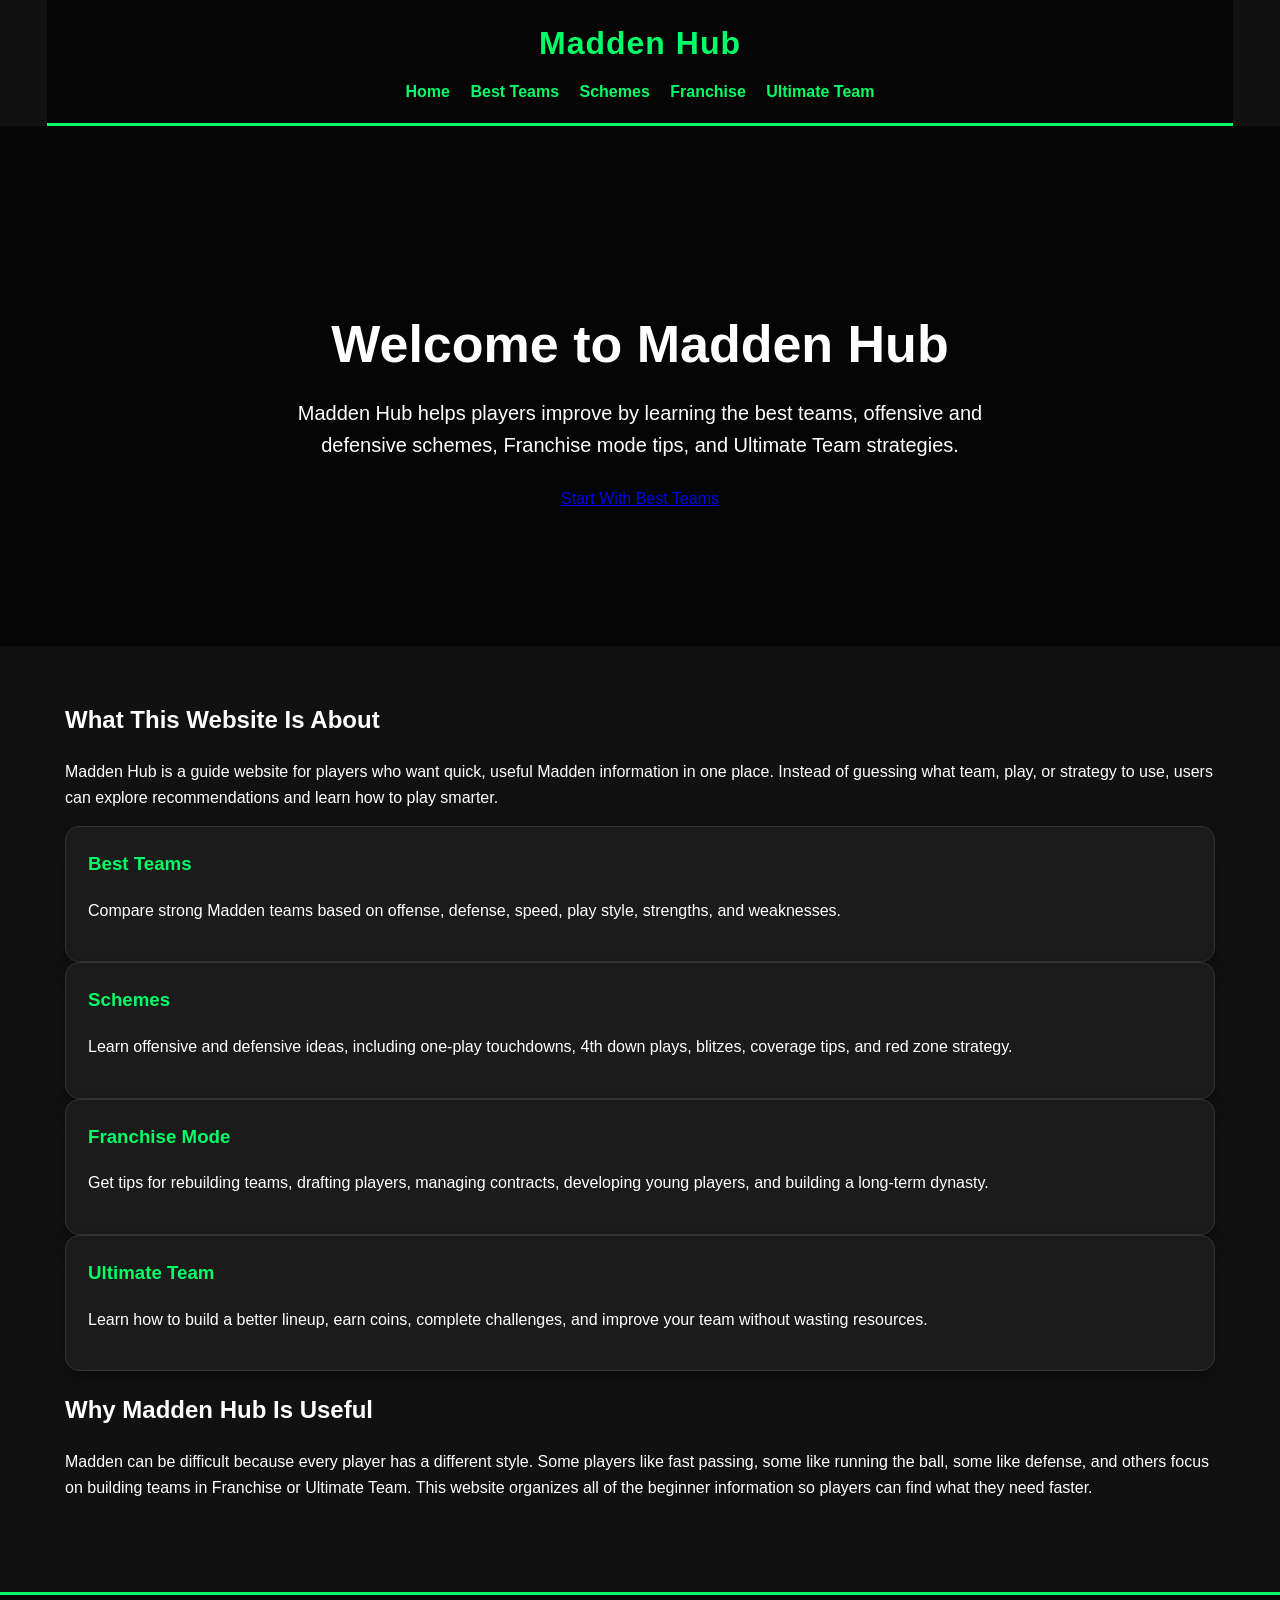
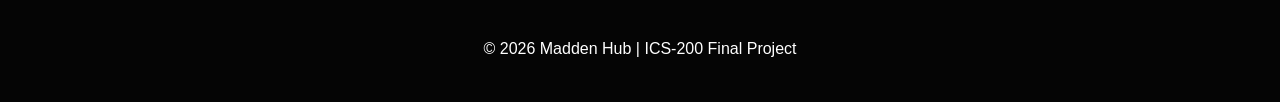
<file: index.html>
<!DOCTYPE html>
<html lang="en">
<head>
  <meta charset="UTF-8" />
  <meta name="viewport" content="width=device-width, initial-scale=1.0" />
  <title>Madden Hub | Home</title>
  <link rel="stylesheet" href="style.css" />
</head>
<body>

  <header class="navbar">
    <h1>Madden Hub</h1>
    <nav>
      <a href="index.html">Home</a>
      <a href="teams.html">Best Teams</a>
      <a href="schemes.html">Schemes</a>
      <a href="franchise.html">Franchise</a>
      <a href="ultimate.html">Ultimate Team</a>
    </nav>
  </header>

  <section class="hero">
    <div class="hero-text">
      <h2>Welcome to Madden Hub</h2>
      <p>
        Madden Hub helps players improve by learning the best teams, offensive and defensive schemes,
        Franchise mode tips, and Ultimate Team strategies.
      </p>
      <a href="teams.html" class="hero-btn">Start With Best Teams</a>
    </div>
  </section>

  <main class="container">

    <section class="intro">
      <h2>What This Website Is About</h2>
      <p>
        Madden Hub is a guide website for players who want quick, useful Madden information in one place.
        Instead of guessing what team, play, or strategy to use, users can explore recommendations and
        learn how to play smarter.
      </p>
    </section>

    <section class="cards">
      <div class="card">
        <h3>Best Teams</h3>
        <p>
          Compare strong Madden teams based on offense, defense, speed, play style, strengths, and weaknesses.
        </p>
      </div>

      <div class="card">
        <h3>Schemes</h3>
        <p>
          Learn offensive and defensive ideas, including one-play touchdowns, 4th down plays, blitzes,
          coverage tips, and red zone strategy.
        </p>
      </div>

      <div class="card">
        <h3>Franchise Mode</h3>
        <p>
          Get tips for rebuilding teams, drafting players, managing contracts, developing young players,
          and building a long-term dynasty.
        </p>
      </div>

      <div class="card">
        <h3>Ultimate Team</h3>
        <p>
          Learn how to build a better lineup, earn coins, complete challenges, and improve your team without
          wasting resources.
        </p>
      </div>
    </section>

    <section class="why">
      <h2>Why Madden Hub Is Useful</h2>
      <p>
        Madden can be difficult because every player has a different style. Some players like fast passing,
        some like running the ball, some like defense, and others focus on building teams in Franchise or
        Ultimate Team. This website organizes all of the beginner information so players can find what they need faster.
      </p>
    </section>

  </main>

  <footer>
    <p>&copy; 2026 Madden Hub | ICS-200 Final Project</p>
  </footer>

</body>
</html>
</file>
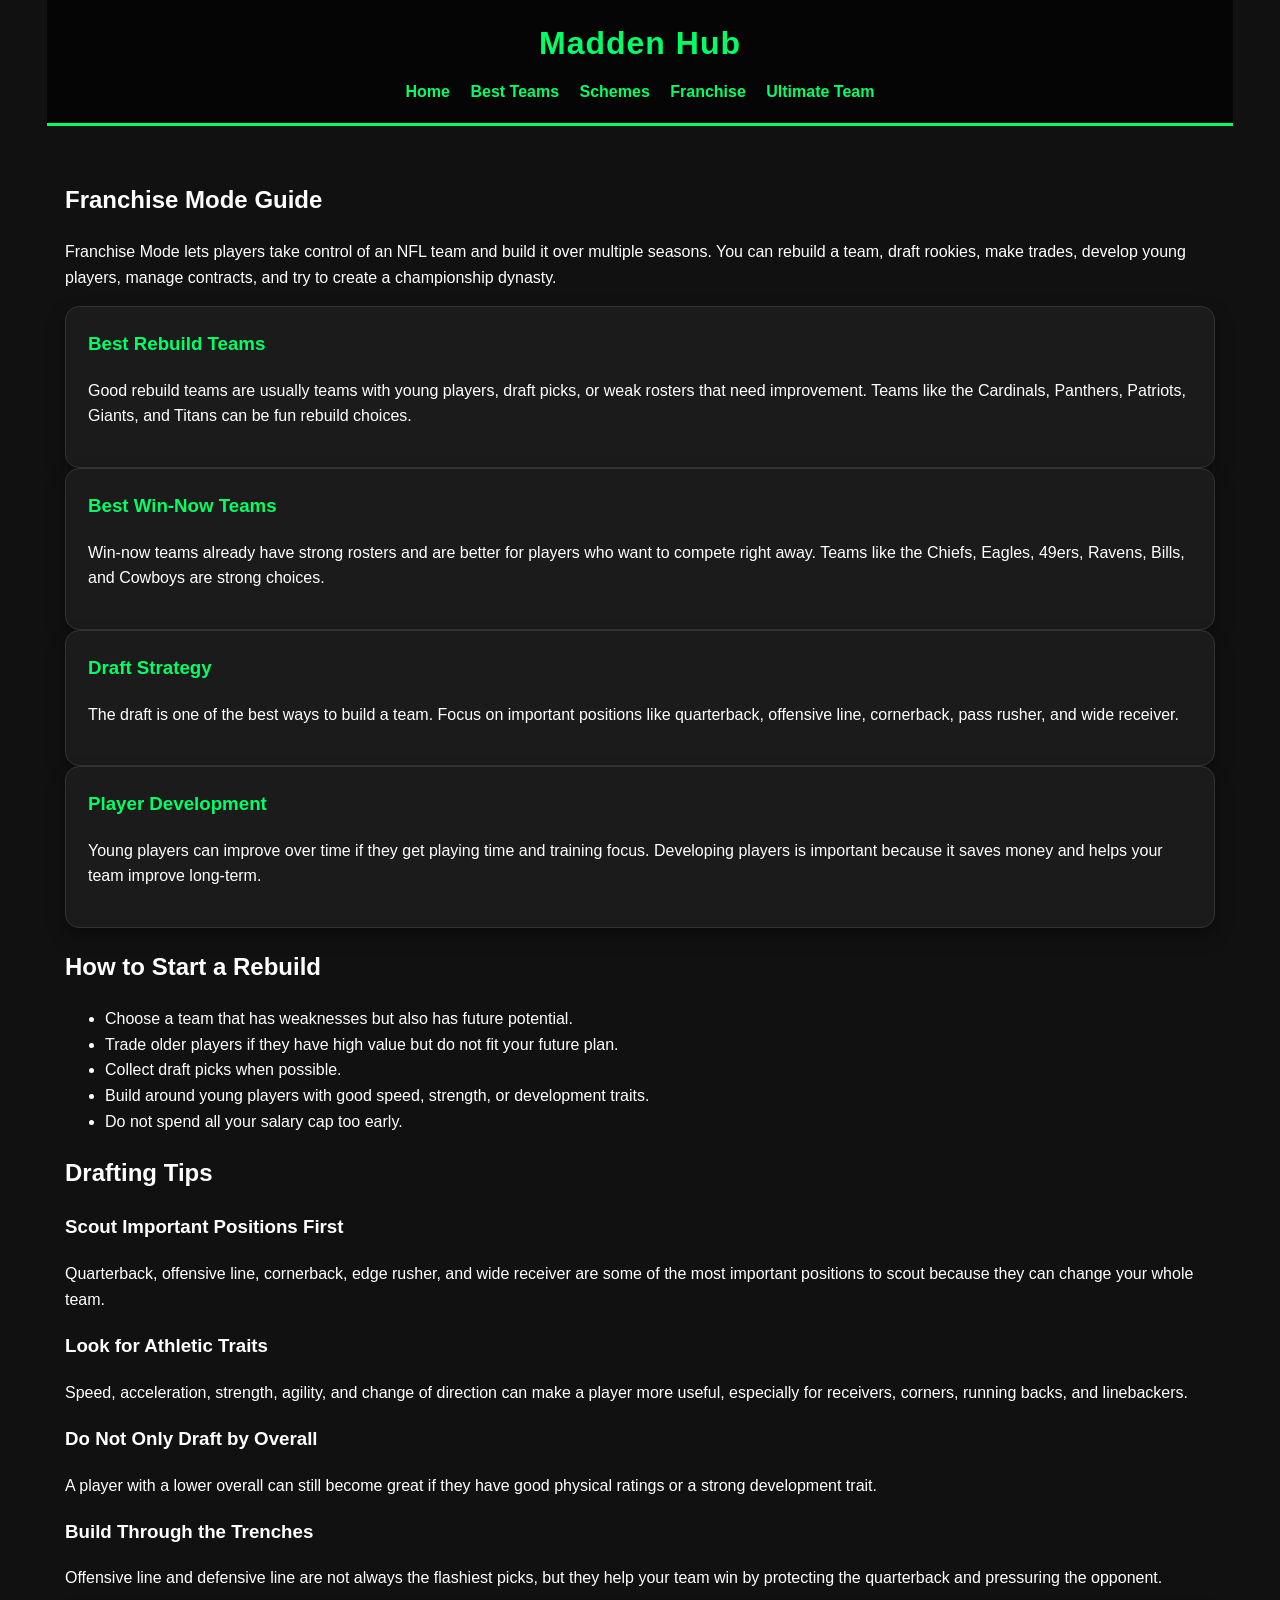
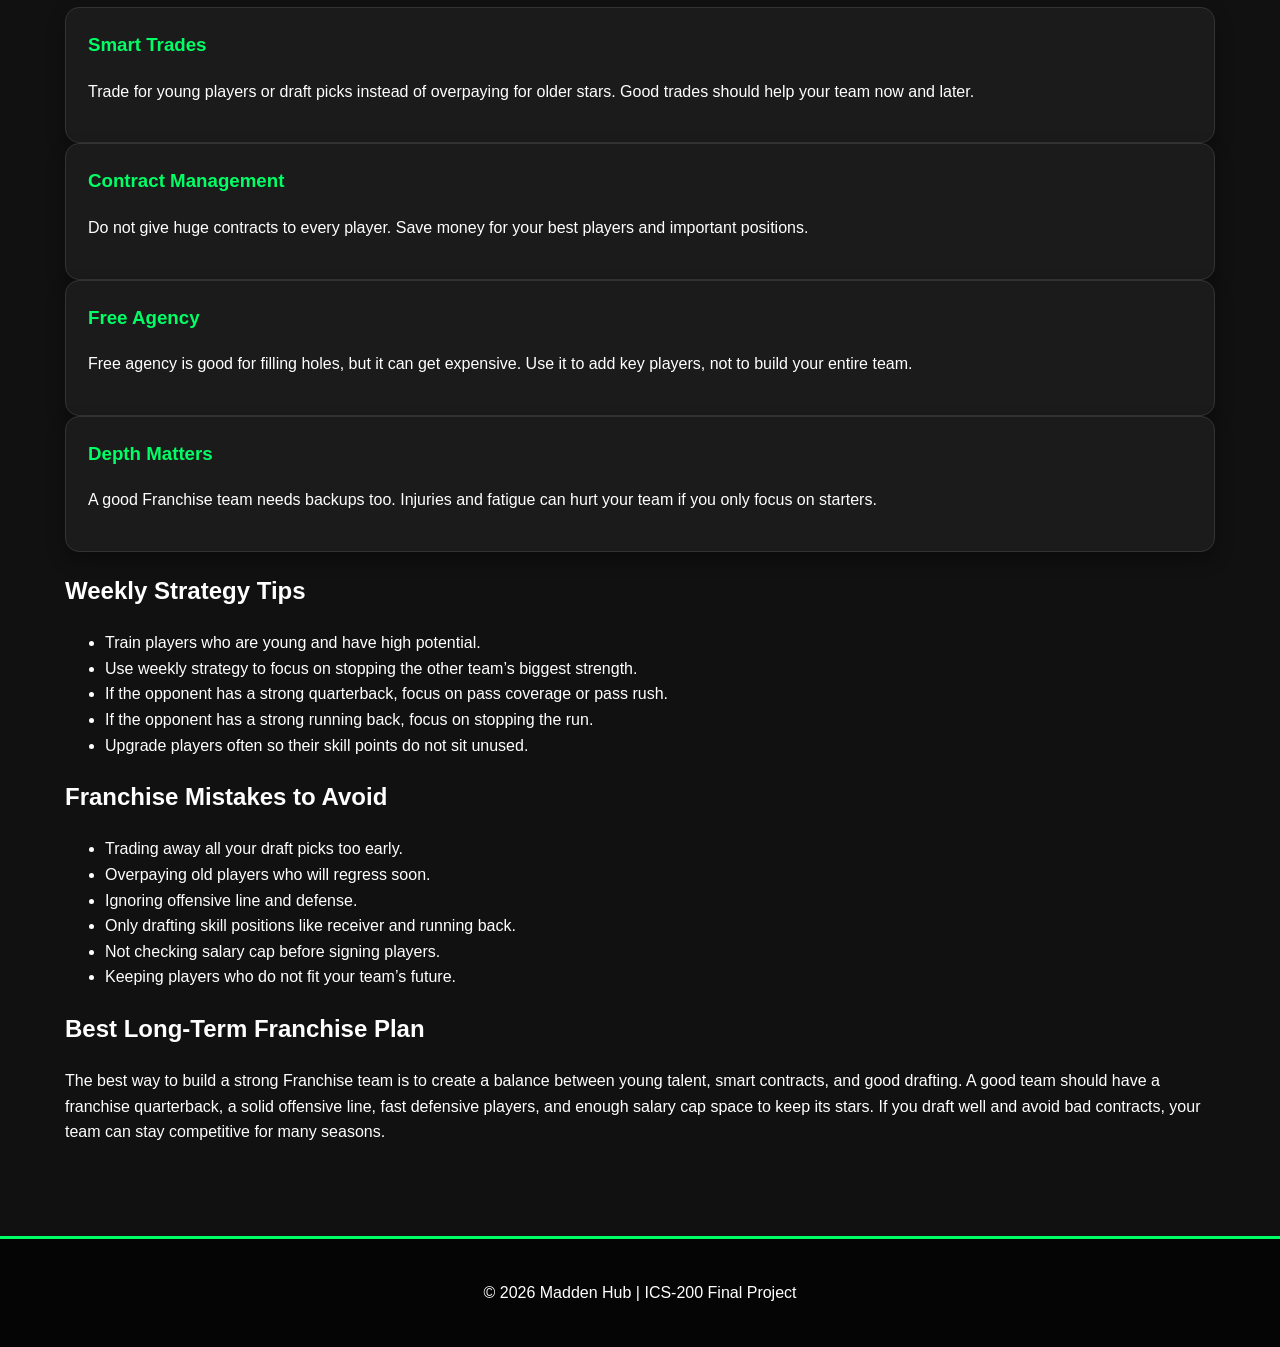
<file: franchise.html>
<!DOCTYPE html>
<html lang="en">
<head>
  <meta charset="UTF-8" />
  <meta name="viewport" content="width=device-width, initial-scale=1.0" />
  <title>Madden Hub | Franchise</title>
  <link rel="stylesheet" href="style.css" />
</head>
<body>

  <header class="navbar">
    <h1>Madden Hub</h1>
    <nav>
      <a href="index.html">Home</a>
      <a href="teams.html">Best Teams</a>
      <a href="schemes.html">Schemes</a>
      <a href="franchise.html">Franchise</a>
      <a href="ultimate.html">Ultimate Team</a>
    </nav>
  </header>

  <main class="container">

    <section class="intro">
      <h2>Franchise Mode Guide</h2>
      <p>
        Franchise Mode lets players take control of an NFL team and build it over multiple seasons.
        You can rebuild a team, draft rookies, make trades, develop young players, manage contracts,
        and try to create a championship dynasty.
      </p>
    </section>

    <section class="cards">
      <div class="card">
        <h3>Best Rebuild Teams</h3>
        <p>
          Good rebuild teams are usually teams with young players, draft picks, or weak rosters that need improvement.
          Teams like the Cardinals, Panthers, Patriots, Giants, and Titans can be fun rebuild choices.
        </p>
      </div>

      <div class="card">
        <h3>Best Win-Now Teams</h3>
        <p>
          Win-now teams already have strong rosters and are better for players who want to compete right away.
          Teams like the Chiefs, Eagles, 49ers, Ravens, Bills, and Cowboys are strong choices.
        </p>
      </div>

      <div class="card">
        <h3>Draft Strategy</h3>
        <p>
          The draft is one of the best ways to build a team. Focus on important positions like quarterback,
          offensive line, cornerback, pass rusher, and wide receiver.
        </p>
      </div>

      <div class="card">
        <h3>Player Development</h3>
        <p>
          Young players can improve over time if they get playing time and training focus.
          Developing players is important because it saves money and helps your team improve long-term.
        </p>
      </div>
    </section>

    <section class="intro">
      <h2>How to Start a Rebuild</h2>
      <ul>
        <li>Choose a team that has weaknesses but also has future potential.</li>
        <li>Trade older players if they have high value but do not fit your future plan.</li>
        <li>Collect draft picks when possible.</li>
        <li>Build around young players with good speed, strength, or development traits.</li>
        <li>Do not spend all your salary cap too early.</li>
      </ul>
    </section>

    <section class="intro">
      <h2>Drafting Tips</h2>

      <h3>Scout Important Positions First</h3>
      <p>
        Quarterback, offensive line, cornerback, edge rusher, and wide receiver are some of the most important
        positions to scout because they can change your whole team.
      </p>

      <h3>Look for Athletic Traits</h3>
      <p>
        Speed, acceleration, strength, agility, and change of direction can make a player more useful,
        especially for receivers, corners, running backs, and linebackers.
      </p>

      <h3>Do Not Only Draft by Overall</h3>
      <p>
        A player with a lower overall can still become great if they have good physical ratings or a strong
        development trait.
      </p>

      <h3>Build Through the Trenches</h3>
      <p>
        Offensive line and defensive line are not always the flashiest picks, but they help your team win
        by protecting the quarterback and pressuring the opponent.
      </p>
    </section>

    <section class="cards">
      <div class="card">
        <h3>Smart Trades</h3>
        <p>
          Trade for young players or draft picks instead of overpaying for older stars.
          Good trades should help your team now and later.
        </p>
      </div>

      <div class="card">
        <h3>Contract Management</h3>
        <p>
          Do not give huge contracts to every player. Save money for your best players and important positions.
        </p>
      </div>

      <div class="card">
        <h3>Free Agency</h3>
        <p>
          Free agency is good for filling holes, but it can get expensive. Use it to add key players,
          not to build your entire team.
        </p>
      </div>

      <div class="card">
        <h3>Depth Matters</h3>
        <p>
          A good Franchise team needs backups too. Injuries and fatigue can hurt your team if you only focus
          on starters.
        </p>
      </div>
    </section>

    <section class="intro">
      <h2>Weekly Strategy Tips</h2>
      <ul>
        <li>Train players who are young and have high potential.</li>
        <li>Use weekly strategy to focus on stopping the other team’s biggest strength.</li>
        <li>If the opponent has a strong quarterback, focus on pass coverage or pass rush.</li>
        <li>If the opponent has a strong running back, focus on stopping the run.</li>
        <li>Upgrade players often so their skill points do not sit unused.</li>
      </ul>
    </section>

    <section class="intro">
      <h2>Franchise Mistakes to Avoid</h2>
      <ul>
        <li>Trading away all your draft picks too early.</li>
        <li>Overpaying old players who will regress soon.</li>
        <li>Ignoring offensive line and defense.</li>
        <li>Only drafting skill positions like receiver and running back.</li>
        <li>Not checking salary cap before signing players.</li>
        <li>Keeping players who do not fit your team’s future.</li>
      </ul>
    </section>

    <section class="intro">
      <h2>Best Long-Term Franchise Plan</h2>
      <p>
        The best way to build a strong Franchise team is to create a balance between young talent,
        smart contracts, and good drafting. A good team should have a franchise quarterback, a solid
        offensive line, fast defensive players, and enough salary cap space to keep its stars. If you
        draft well and avoid bad contracts, your team can stay competitive for many seasons.
      </p>
    </section>

  </main>

  <footer>
    <p>&copy; 2026 Madden Hub | ICS-200 Final Project</p>
  </footer>

</body>
</html>
</file>
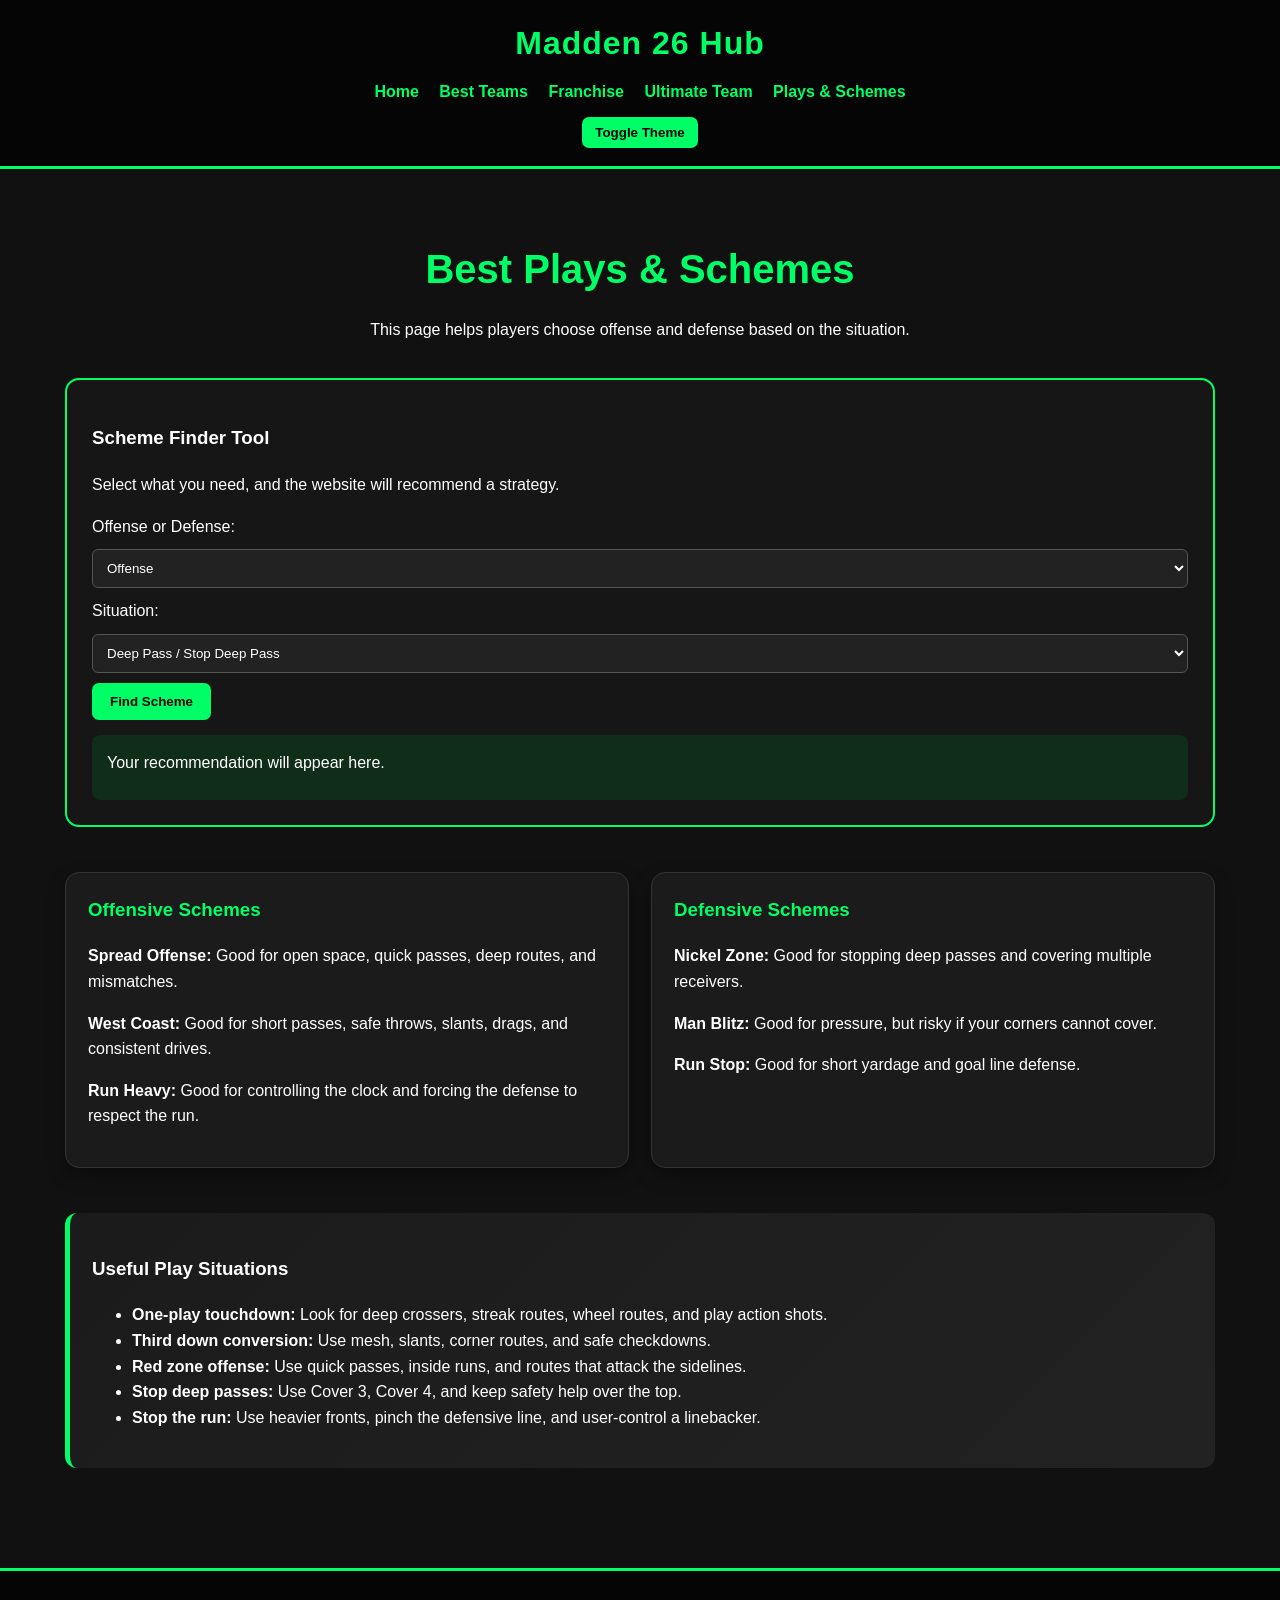
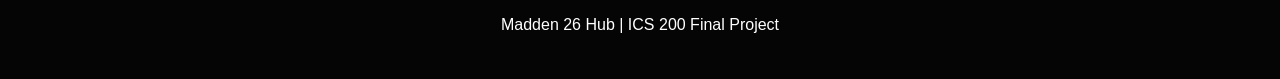
<file: plays.html>
<!DOCTYPE html>
<html lang="en">
<head>
  <meta charset="UTF-8">
  <meta name="viewport" content="width=device-width, initial-scale=1.0">
  <title>Plays & Schemes</title>
  <link rel="stylesheet" href="style.css">
</head>
<body>

<header>
  <div class="navbar">
    <h1>Madden 26 Hub</h1>
    <nav>
      <a href="index.html">Home</a>
      <a href="teams.html">Best Teams</a>
      <a href="franchise.html">Franchise</a>
      <a href="ultimate.html">Ultimate Team</a>
      <a href="plays.html">Plays & Schemes</a>
    </nav>
    <button onclick="toggleDarkMode()" class="small-btn">Toggle Theme</button>
  </div>
</header>

<main>
  <section class="page-title">
    <h2>Best Plays & Schemes</h2>
    <p>This page helps players choose offense and defense based on the situation.</p>
  </section>

  <section class="tool">
    <h3>Scheme Finder Tool</h3>
    <p>Select what you need, and the website will recommend a strategy.</p>

    <label for="side">Offense or Defense:</label>
    <select id="side">
      <option value="offense">Offense</option>
      <option value="defense">Defense</option>
    </select>

    <label for="goal">Situation:</label>
    <select id="goal">
      <option value="deep">Deep Pass / Stop Deep Pass</option>
      <option value="run">Run Game / Stop Run</option>
      <option value="redzone">Red Zone</option>
      <option value="balanced">Balanced</option>
    </select>

    <button onclick="findScheme()">Find Scheme</button>
    <div id="schemeResult" class="result">Your recommendation will appear here.</div>
  </section>

  <section class="grid section">
    <div class="card">
      <h3>Offensive Schemes</h3>
      <p><strong>Spread Offense:</strong> Good for open space, quick passes, deep routes, and mismatches.</p>
      <p><strong>West Coast:</strong> Good for short passes, safe throws, slants, drags, and consistent drives.</p>
      <p><strong>Run Heavy:</strong> Good for controlling the clock and forcing the defense to respect the run.</p>
    </div>

    <div class="card">
      <h3>Defensive Schemes</h3>
      <p><strong>Nickel Zone:</strong> Good for stopping deep passes and covering multiple receivers.</p>
      <p><strong>Man Blitz:</strong> Good for pressure, but risky if your corners cannot cover.</p>
      <p><strong>Run Stop:</strong> Good for short yardage and goal line defense.</p>
    </div>
  </section>

  <section class="section info-box">
    <h3>Useful Play Situations</h3>
    <ul>
      <li><strong>One-play touchdown:</strong> Look for deep crossers, streak routes, wheel routes, and play action shots.</li>
      <li><strong>Third down conversion:</strong> Use mesh, slants, corner routes, and safe checkdowns.</li>
      <li><strong>Red zone offense:</strong> Use quick passes, inside runs, and routes that attack the sidelines.</li>
      <li><strong>Stop deep passes:</strong> Use Cover 3, Cover 4, and keep safety help over the top.</li>
      <li><strong>Stop the run:</strong> Use heavier fronts, pinch the defensive line, and user-control a linebacker.</li>
    </ul>
  </section>
</main>

<footer>
  <p>Madden 26 Hub | ICS 200 Final Project</p>
</footer>

<script src="script.js"></script>
</body>
</html>
</file>
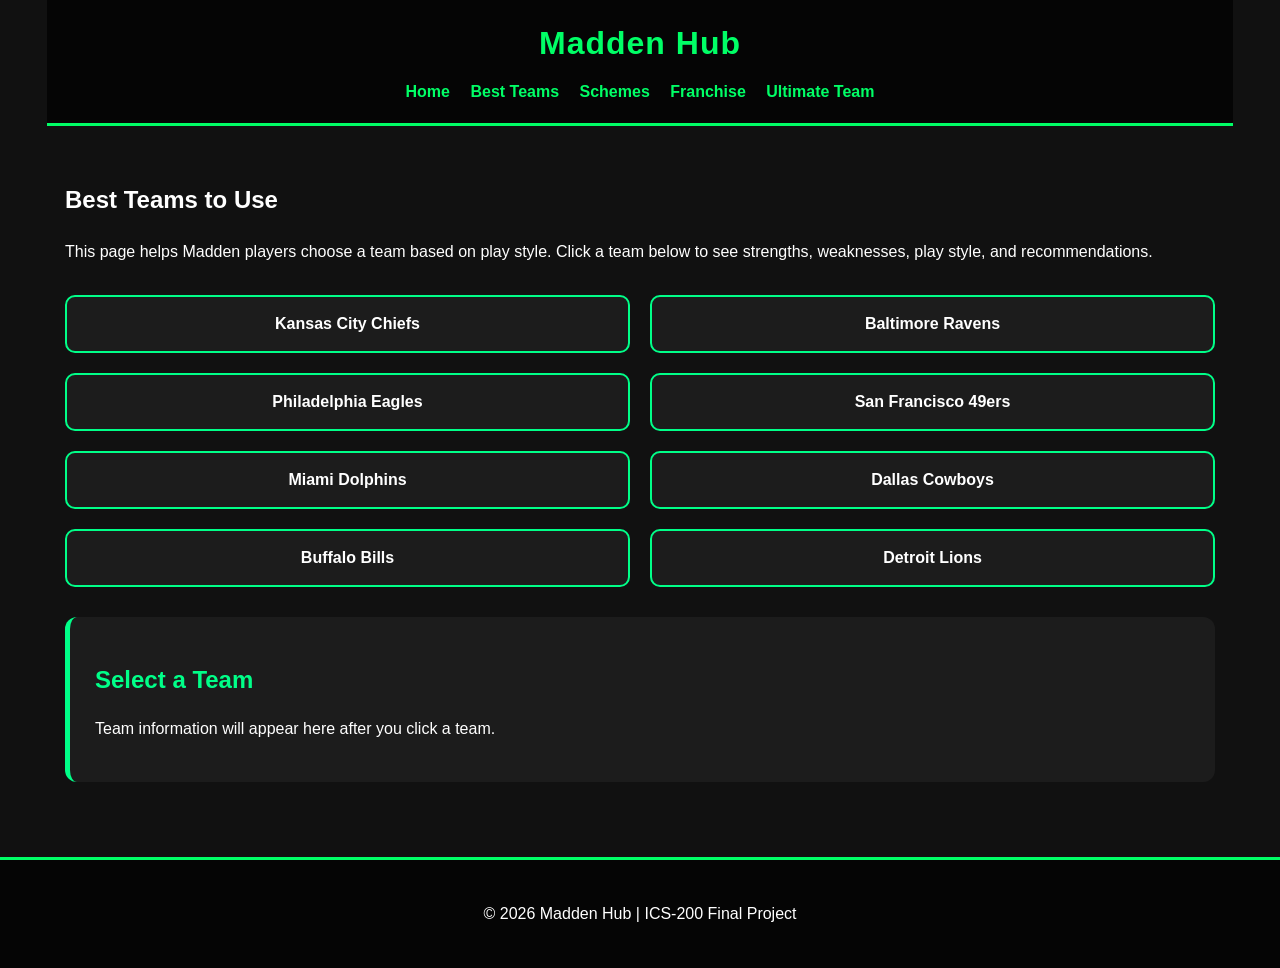
<file: teams.html>
<!DOCTYPE html>
<html lang="en">
<head>
  <meta charset="UTF-8" />
  <meta name="viewport" content="width=device-width, initial-scale=1.0" />
  <title>Madden Hub | Best Teams</title>
  <link rel="stylesheet" href="style.css" />
</head>
<body>

  <header class="navbar">
    <h1>Madden Hub</h1>
    <nav>
      <a href="index.html">Home</a>
      <a href="teams.html">Best Teams</a>
      <a href="schemes.html">Schemes</a>
      <a href="franchise.html">Franchise</a>
      <a href="ultimate.html">Ultimate Team</a>
    </nav>
  </header>

  <main class="container">

    <section class="intro">
      <h2>Best Teams to Use</h2>
      <p>
        This page helps Madden players choose a team based on play style.
        Click a team below to see strengths, weaknesses, play style, and recommendations.
      </p>
    </section>

    <section class="team-grid">
      <button onclick="showTeam('chiefs')">Kansas City Chiefs</button>
      <button onclick="showTeam('ravens')">Baltimore Ravens</button>
      <button onclick="showTeam('eagles')">Philadelphia Eagles</button>
      <button onclick="showTeam('niners')">San Francisco 49ers</button>
      <button onclick="showTeam('dolphins')">Miami Dolphins</button>
      <button onclick="showTeam('cowboys')">Dallas Cowboys</button>
      <button onclick="showTeam('bills')">Buffalo Bills</button>
      <button onclick="showTeam('lions')">Detroit Lions</button>
    </section>

    <section id="team-info" class="team-info">
      <h2>Select a Team</h2>
      <p>Team information will appear here after you click a team.</p>
    </section>

  </main>

  <footer>
    <p>&copy; 2026 Madden Hub | ICS-200 Final Project</p>
  </footer>

  <script src="script.js"></script>
</body>
</html>
</file>
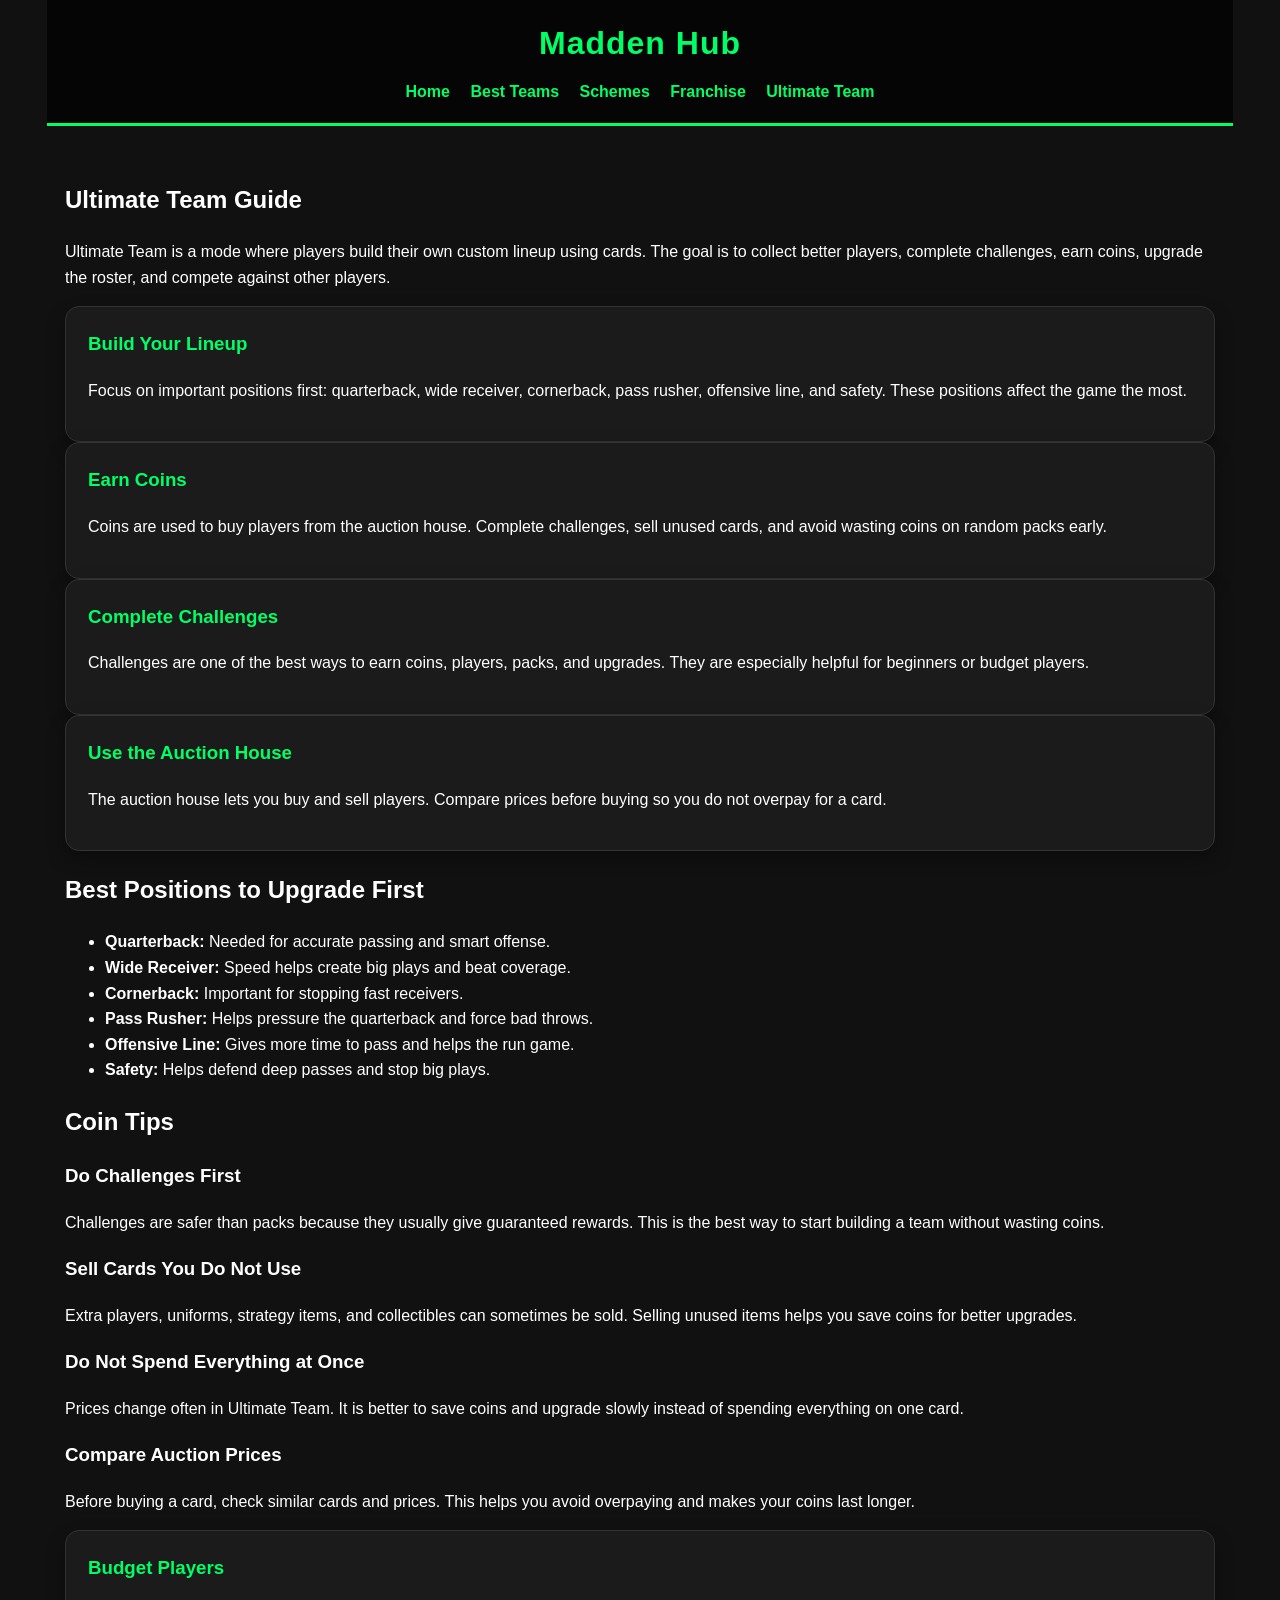
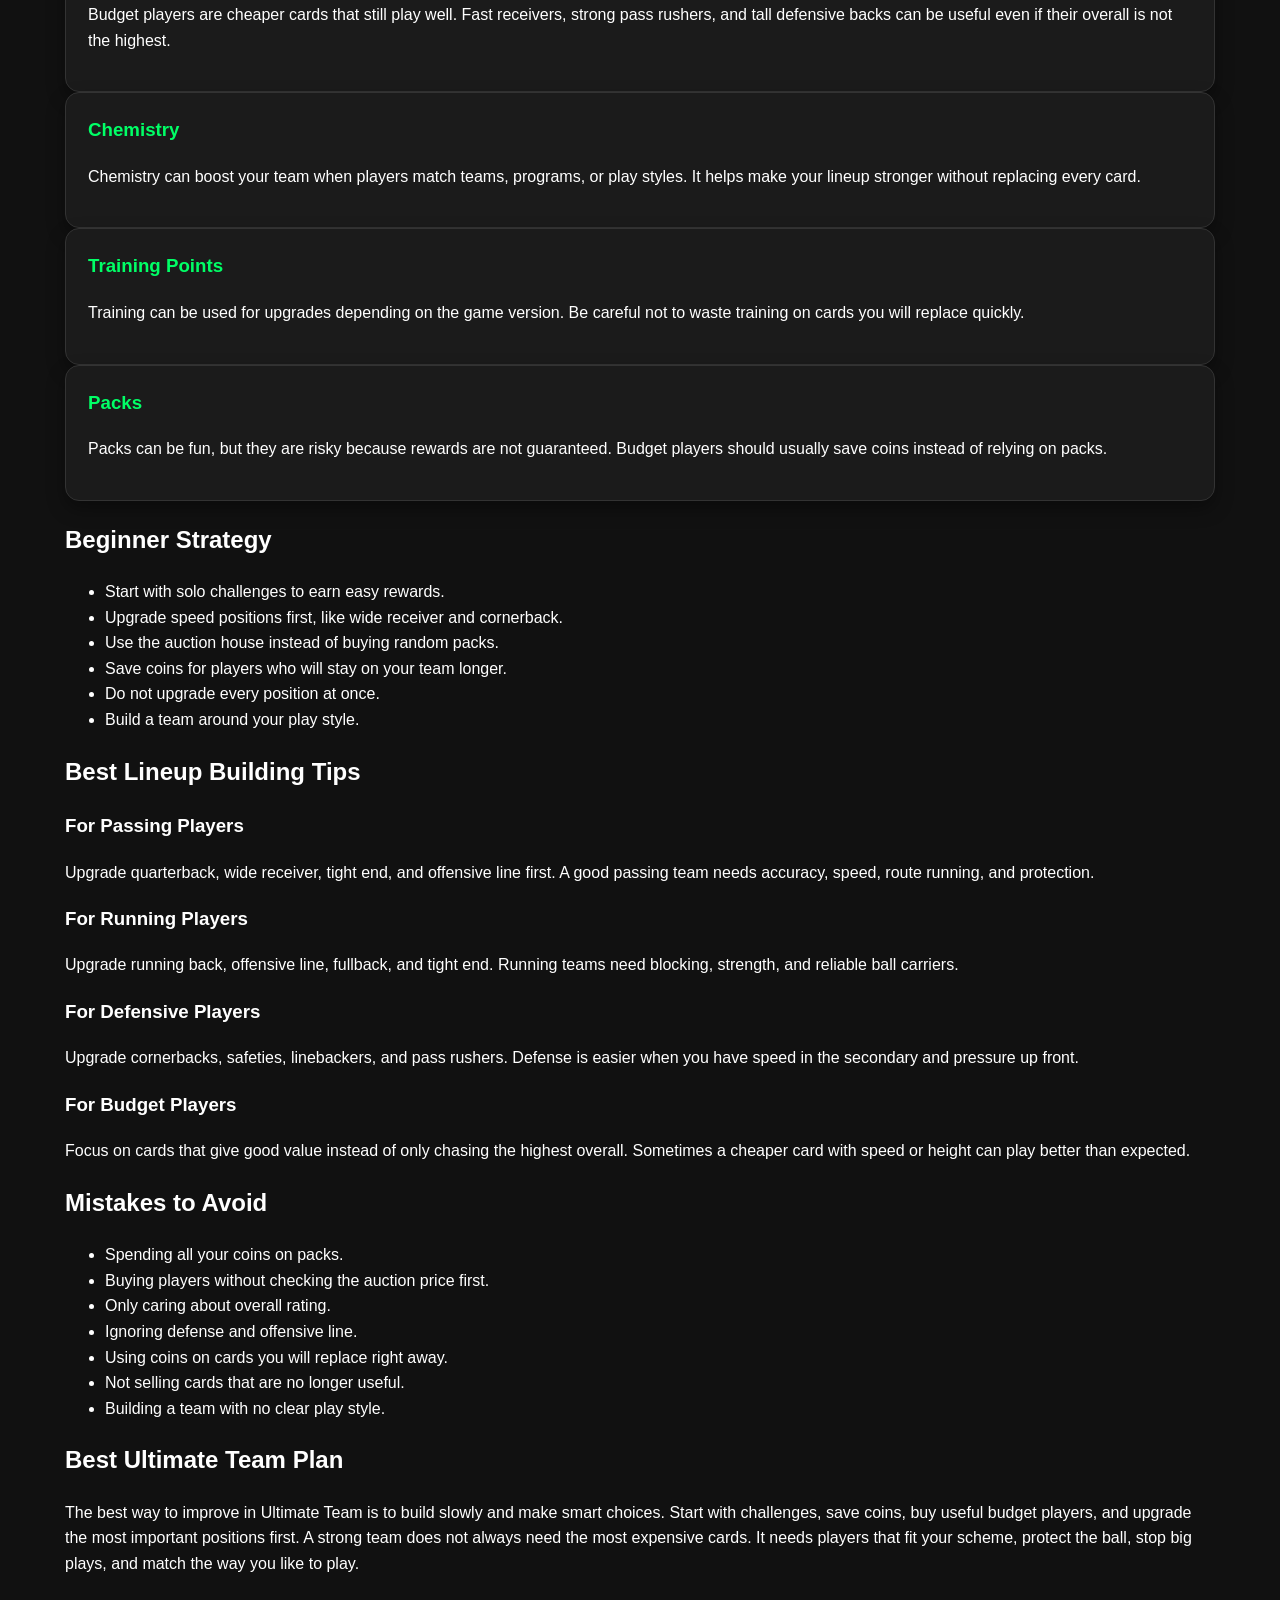
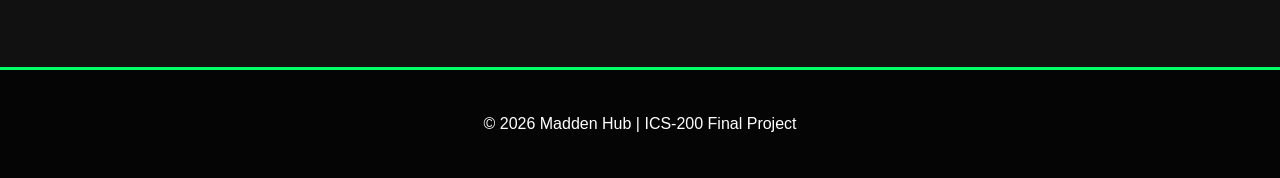
<file: ultimate.html>
<!DOCTYPE html>
<html lang="en">
<head>
  <meta charset="UTF-8" />
  <meta name="viewport" content="width=device-width, initial-scale=1.0" />
  <title>Madden Hub | Ultimate Team</title>
  <link rel="stylesheet" href="style.css" />
</head>
<body>

  <header class="navbar">
    <h1>Madden Hub</h1>
    <nav>
      <a href="index.html">Home</a>
      <a href="teams.html">Best Teams</a>
      <a href="schemes.html">Schemes</a>
      <a href="franchise.html">Franchise</a>
      <a href="ultimate.html">Ultimate Team</a>
    </nav>
  </header>

  <main class="container">

    <section class="intro">
      <h2>Ultimate Team Guide</h2>
      <p>
        Ultimate Team is a mode where players build their own custom lineup using cards.
        The goal is to collect better players, complete challenges, earn coins, upgrade the roster,
        and compete against other players.
      </p>
    </section>

    <section class="cards">
      <div class="card">
        <h3>Build Your Lineup</h3>
        <p>
          Focus on important positions first: quarterback, wide receiver, cornerback,
          pass rusher, offensive line, and safety. These positions affect the game the most.
        </p>
      </div>

      <div class="card">
        <h3>Earn Coins</h3>
        <p>
          Coins are used to buy players from the auction house. Complete challenges, sell unused cards,
          and avoid wasting coins on random packs early.
        </p>
      </div>

      <div class="card">
        <h3>Complete Challenges</h3>
        <p>
          Challenges are one of the best ways to earn coins, players, packs, and upgrades.
          They are especially helpful for beginners or budget players.
        </p>
      </div>

      <div class="card">
        <h3>Use the Auction House</h3>
        <p>
          The auction house lets you buy and sell players. Compare prices before buying so you do not
          overpay for a card.
        </p>
      </div>
    </section>

    <section class="intro">
      <h2>Best Positions to Upgrade First</h2>
      <ul>
        <li><strong>Quarterback:</strong> Needed for accurate passing and smart offense.</li>
        <li><strong>Wide Receiver:</strong> Speed helps create big plays and beat coverage.</li>
        <li><strong>Cornerback:</strong> Important for stopping fast receivers.</li>
        <li><strong>Pass Rusher:</strong> Helps pressure the quarterback and force bad throws.</li>
        <li><strong>Offensive Line:</strong> Gives more time to pass and helps the run game.</li>
        <li><strong>Safety:</strong> Helps defend deep passes and stop big plays.</li>
      </ul>
    </section>

    <section class="intro">
      <h2>Coin Tips</h2>

      <h3>Do Challenges First</h3>
      <p>
        Challenges are safer than packs because they usually give guaranteed rewards.
        This is the best way to start building a team without wasting coins.
      </p>

      <h3>Sell Cards You Do Not Use</h3>
      <p>
        Extra players, uniforms, strategy items, and collectibles can sometimes be sold.
        Selling unused items helps you save coins for better upgrades.
      </p>

      <h3>Do Not Spend Everything at Once</h3>
      <p>
        Prices change often in Ultimate Team. It is better to save coins and upgrade slowly
        instead of spending everything on one card.
      </p>

      <h3>Compare Auction Prices</h3>
      <p>
        Before buying a card, check similar cards and prices. This helps you avoid overpaying
        and makes your coins last longer.
      </p>
    </section>

    <section class="cards">
      <div class="card">
        <h3>Budget Players</h3>
        <p>
          Budget players are cheaper cards that still play well. Fast receivers, strong pass rushers,
          and tall defensive backs can be useful even if their overall is not the highest.
        </p>
      </div>

      <div class="card">
        <h3>Chemistry</h3>
        <p>
          Chemistry can boost your team when players match teams, programs, or play styles.
          It helps make your lineup stronger without replacing every card.
        </p>
      </div>

      <div class="card">
        <h3>Training Points</h3>
        <p>
          Training can be used for upgrades depending on the game version. Be careful not to waste
          training on cards you will replace quickly.
        </p>
      </div>

      <div class="card">
        <h3>Packs</h3>
        <p>
          Packs can be fun, but they are risky because rewards are not guaranteed.
          Budget players should usually save coins instead of relying on packs.
        </p>
      </div>
    </section>

    <section class="intro">
      <h2>Beginner Strategy</h2>
      <ul>
        <li>Start with solo challenges to earn easy rewards.</li>
        <li>Upgrade speed positions first, like wide receiver and cornerback.</li>
        <li>Use the auction house instead of buying random packs.</li>
        <li>Save coins for players who will stay on your team longer.</li>
        <li>Do not upgrade every position at once.</li>
        <li>Build a team around your play style.</li>
      </ul>
    </section>

    <section class="intro">
      <h2>Best Lineup Building Tips</h2>

      <h3>For Passing Players</h3>
      <p>
        Upgrade quarterback, wide receiver, tight end, and offensive line first.
        A good passing team needs accuracy, speed, route running, and protection.
      </p>

      <h3>For Running Players</h3>
      <p>
        Upgrade running back, offensive line, fullback, and tight end. Running teams
        need blocking, strength, and reliable ball carriers.
      </p>

      <h3>For Defensive Players</h3>
      <p>
        Upgrade cornerbacks, safeties, linebackers, and pass rushers. Defense is easier
        when you have speed in the secondary and pressure up front.
      </p>

      <h3>For Budget Players</h3>
      <p>
        Focus on cards that give good value instead of only chasing the highest overall.
        Sometimes a cheaper card with speed or height can play better than expected.
      </p>
    </section>

    <section class="intro">
      <h2>Mistakes to Avoid</h2>
      <ul>
        <li>Spending all your coins on packs.</li>
        <li>Buying players without checking the auction price first.</li>
        <li>Only caring about overall rating.</li>
        <li>Ignoring defense and offensive line.</li>
        <li>Using coins on cards you will replace right away.</li>
        <li>Not selling cards that are no longer useful.</li>
        <li>Building a team with no clear play style.</li>
      </ul>
    </section>

    <section class="intro">
      <h2>Best Ultimate Team Plan</h2>
      <p>
        The best way to improve in Ultimate Team is to build slowly and make smart choices.
        Start with challenges, save coins, buy useful budget players, and upgrade the most important
        positions first. A strong team does not always need the most expensive cards. It needs players
        that fit your scheme, protect the ball, stop big plays, and match the way you like to play.
      </p>
    </section>

  </main>

  <footer>
    <p>&copy; 2026 Madden Hub | ICS-200 Final Project</p>
  </footer>

</body>
</html>
</file>
<file: style.css>
body {
  margin: 0;
  font-family: Arial, Helvetica, sans-serif;
  background-color: #111;
  color: white;
  line-height: 1.6;
}

header {
  background-color: #050505;
  border-bottom: 3px solid #00ff66;
}

.navbar {
  max-width: 1150px;
  margin: auto;
  padding: 18px;
  text-align: center;
}

header h1 {
  color: #00ff66;
  margin: 0 0 10px;
  font-size: 32px;
  letter-spacing: 1px;
}

nav a {
  color: #00ff66;
  margin: 8px;
  text-decoration: none;
  font-weight: bold;
}

nav a:hover {
  color: white;
}

.hero {
  min-height: 420px;
  display: flex;
  align-items: center;
  justify-content: center;
  text-align: center;
  padding: 50px 20px;
  background:
    linear-gradient(rgba(0,0,0,0.72), rgba(0,0,0,0.72)),
    url("https://images.unsplash.com/photo-1566577739112-5180d4bf9390?auto=format&fit=crop&w=1600&q=80");
  background-size: cover;
  background-position: center;
}

.hero h2 {
  font-size: 52px;
  margin-bottom: 10px;
}

.hero span {
  color: #00ff66;
}

.hero p {
  max-width: 750px;
  margin: 0 auto 25px;
  font-size: 20px;
}

main {
  max-width: 1150px;
  margin: auto;
  padding: 35px 20px;
}

.page-title {
  text-align: center;
  margin-bottom: 35px;
}

.page-title h2 {
  color: #00ff66;
  font-size: 40px;
  margin-bottom: 8px;
}

.section {
  margin: 45px 0;
}

.grid {
  display: grid;
  grid-template-columns: repeat(auto-fit, minmax(255px, 1fr));
  gap: 22px;
}

.card {
  background-color: #1b1b1b;
  border: 1px solid #333;
  border-radius: 14px;
  padding: 22px;
  box-shadow: 0 8px 18px rgba(0,0,0,0.35);
  transition: transform 0.2s, border-color 0.2s;
}

.card:hover {
  transform: translateY(-5px);
  border-color: #00ff66;
}

.card h3,
.card h4 {
  color: #00ff66;
  margin-top: 0;
}

.card img,
.feature-img {
  width: 100%;
  height: 190px;
  object-fit: cover;
  border-radius: 12px;
  margin-bottom: 12px;
}

.button,
button {
  display: inline-block;
  background-color: #00ff66;
  color: black;
  padding: 11px 18px;
  border: none;
  border-radius: 7px;
  font-weight: bold;
  text-decoration: none;
  cursor: pointer;
}

.button:hover,
button:hover {
  background-color: #00cc55;
}

.small-btn {
  margin-top: 12px;
  padding: 8px 13px;
}

.info-box {
  background: linear-gradient(135deg, #1b1b1b, #222);
  border-left: 5px solid #00ff66;
  padding: 22px;
  border-radius: 12px;
  margin: 25px 0;
}

.tag {
  display: inline-block;
  background-color: #0f2d19;
  color: #00ff66;
  padding: 5px 9px;
  border-radius: 20px;
  font-size: 13px;
  margin: 4px;
}

.tool {
  background-color: #161616;
  border: 2px solid #00ff66;
  border-radius: 14px;
  padding: 25px;
  margin-top: 25px;
}

select {
  padding: 10px;
  margin: 10px 0;
  width: 100%;
  border-radius: 6px;
  background-color: #222;
  color: white;
  border: 1px solid #555;
}

.result {
  margin-top: 15px;
  padding: 15px;
  background-color: #0f2d19;
  border-radius: 8px;
  min-height: 35px;
}

footer {
  text-align: center;
  padding: 25px;
  background-color: #050505;
  border-top: 3px solid #00ff66;
  margin-top: 40px;
}

.dark {
  background-color: #f4f4f4;
  color: #111;
}

.dark header,
.dark footer {
  background-color: #222;
  color: white;
}

.dark .card,
.dark .info-box,
.dark .tool {
  background-color: white;
  color: #111;
}

.dark .result {
  background-color: #e9ffe9;
  color: #111;
}

.dark select {
  background-color: white;
  color: #111;
}

@media (max-width: 800px) {
  .hero h2 {
    font-size: 36px;
  }

  nav a {
    display: inline-block;
  }
}
.team-grid {
  display: grid;
  grid-template-columns: repeat(2, 1fr);
  gap: 20px;
  margin: 30px 0;
}

.team-grid button {
  background: #1c1c1c;
  color: white;
  border: 2px solid #00ff88;
  padding: 18px;
  border-radius: 10px;
  font-size: 16px;
  font-weight: bold;
  cursor: pointer;
}

.team-grid button:hover {
  background: #00ff88;
  color: #111;
  transition: 0.3s;
}

.team-info {
  background: #1c1c1c;
  padding: 25px;
  border-radius: 12px;
  border-left: 5px solid #00ff88;
  margin-top: 30px;
}

.team-info h2 {
  color: #00ff88;
  margin-bottom: 10px;
}

.team-info h3 {
  color: #00ff88;
  margin-top: 15px;
}

.team-info ul {
  margin-left: 20px;
}

@media (max-width: 768px) {
  .team-grid {
    grid-template-columns: 1fr;
  }
}
</file>
